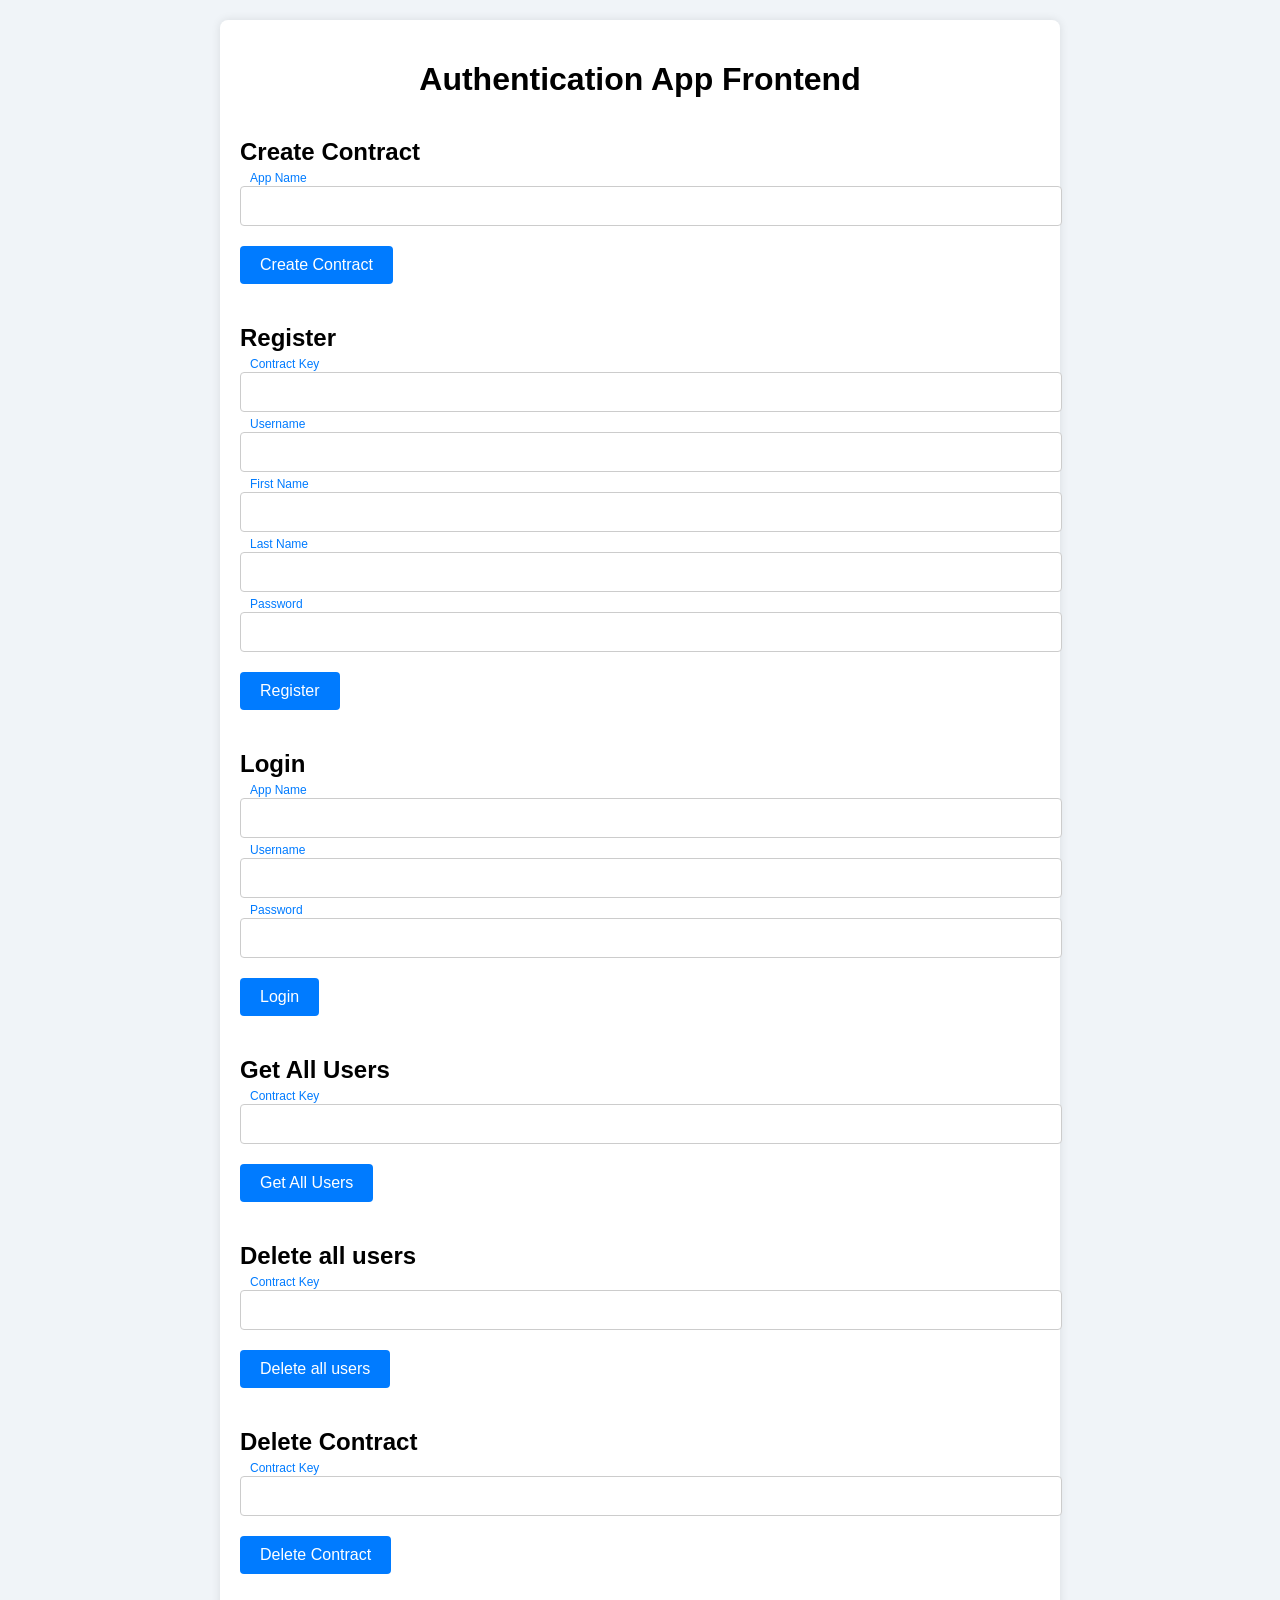
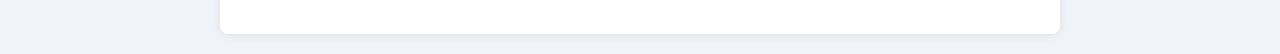
<file: index.html>
<!DOCTYPE html>
<html lang="en">
<head>
    <meta charset="UTF-8">
    <meta name="viewport" content="width=device-width, initial-scale=1.0">
    <title>Authentication App Frontend</title>
    <link rel="stylesheet" href="styles.css">
</head>
<body>
    <div class="container">
        <h1>Authentication App Frontend</h1>

        <div class="form-section">
            <h2>Create Contract</h2>
            <form id="create-contract-form">
                <div class="form-group">
                    <input type="text" id="contract-app-name" name="app_name" required>
                    <label for="contract-app-name">App Name</label>
                </div>
                <button type="submit">Create Contract</button>
            </form>
            <div id="create-contract-result" class="result"></div>
        </div>

        <div class="form-section">
            <h2>Register</h2>
            <form id="register-form">
                <div class="form-group">
                    <input type="text" id="reg-contract-key" name="contract_key" required>
                    <label for="reg-contract-key">Contract Key</label>
                </div>
                <div class="form-group">
                    <input type="text" id="reg-username" name="username" required>
                    <label for="reg-username">Username</label>
                </div>
                <div class="form-group">
                    <input type="text" id="reg-firstname" name="first_name" required>
                    <label for="reg-firstname">First Name</label>
                </div>
                <div class="form-group">
                    <input type="text" id="reg-lastname" name="last_name" required>
                    <label for="reg-lastname">Last Name</label>
                </div>
                <div class="form-group">
                    <input type="password" id="reg-password" name="password" required>
                    <label for="reg-password">Password</label>
                </div>
                <button type="submit">Register</button>
            </form>
            <div id="register-result" class="result"></div>
        </div>

        <div class="form-section">
            <h2>Login</h2>
            <form id="login-form">
                <div class="form-group">
                    <input type="text" id="login-app-name" name="app_name" required>
                    <label for="login-app-name">App Name</label>
                </div>
                <div class="form-group">
                    <input type="text" id="login-username" name="username" required>
                    <label for="login-username">Username</label>
                </div>
                <div class="form-group">
                    <input type="password" id="login-password" name="password" required>
                    <label for="login-password">Password</label>
                </div>
                <button type="submit">Login</button>
            </form>
            <div id="login-result" class="result"></div>
        </div>

        <div class="form-section">
            <h2>Get All Users</h2>
            <form id="get-users-form">
                <div class="form-group">
                    <input type="text" id="users-contract-key" name="contract_key" required>
                    <label for="users-contract-key">Contract Key</label>
                </div>
                <button type="submit">Get All Users</button>
            </form>
            <div id="users-list" class="result"></div>
        </div>

        <div class="form-section">
            <h2>Delete all users</h2>
            <form id="delete-users-contract-form">
                <div class="form-group">
                    <input type="text" id="delete-users-contract-key" name="contract_key" required>
                    <label for="delete-users-contract-key">Contract Key</label>
                </div>
                <button type="submit">Delete all users</button>
            </form>
            <div id="delete-users-contract-result" class="result"></div>
        </div>


        <div class="form-section">
            <h2>Delete Contract</h2>
            <form id="delete-contract-form">
                <div class="form-group">
                    <input type="text" id="delete-contract-key" name="contract_key" required>
                    <label for="delete-contract-key">Contract Key</label>
                </div>
                <button type="submit">Delete Contract</button>
            </form>
            <div id="delete-contract-result" class="result"></div>
        </div>
    </div>

    <script src="script.js"></script>
</body>
</html>
</file>
<file: styles.css>
body {
    font-family: Arial, sans-serif;
    background-color: #f0f4f8;
    margin: 0;
    padding: 20px;
}

.container {
    max-width: 800px;
    margin: 0 auto;
    padding: 20px;
    background-color: #fff;
    box-shadow: 0 0 10px rgba(0, 0, 0, 0.1);
    border-radius: 8px;
}

h1 {
    text-align: center;
    margin-bottom: 40px;
}

.form-section {
    margin-bottom: 40px;
}

.form-section h2 {
    margin-bottom: 20px;
}

.form-group {
    position: relative;
    margin-bottom: 20px;
}

.form-group input {
    width: 100%;
    padding: 10px;
    font-size: 16px;
    border: 1px solid #ccc;
    border-radius: 4px;
    outline: none;
    transition: border-color 0.2s;
}

.form-group input:focus {
    border-color: #007bff;
}

.form-group label {
    position: absolute;
    top: 10px;
    left: 10px;
    font-size: 16px;
    color: #999;
    transition: all 0.2s;
    pointer-events: none;
}

.form-group input:focus + label,
.form-group input:not(:placeholder-shown) + label {
    top: -15px;
    left: 10px;
    font-size: 12px;
    color: #007bff;
}

button {
    padding: 10px 20px;
    font-size: 16px;
    color: #fff;
    background-color: #007bff;
    border: none;
    border-radius: 4px;
    cursor: pointer;
    transition: background-color 0.2s;
}

button:hover {
    background-color: #0056b3;
}

.result {
    margin-top: 20px;
    font-size: 14px;
    color: #333;
}
</file>
